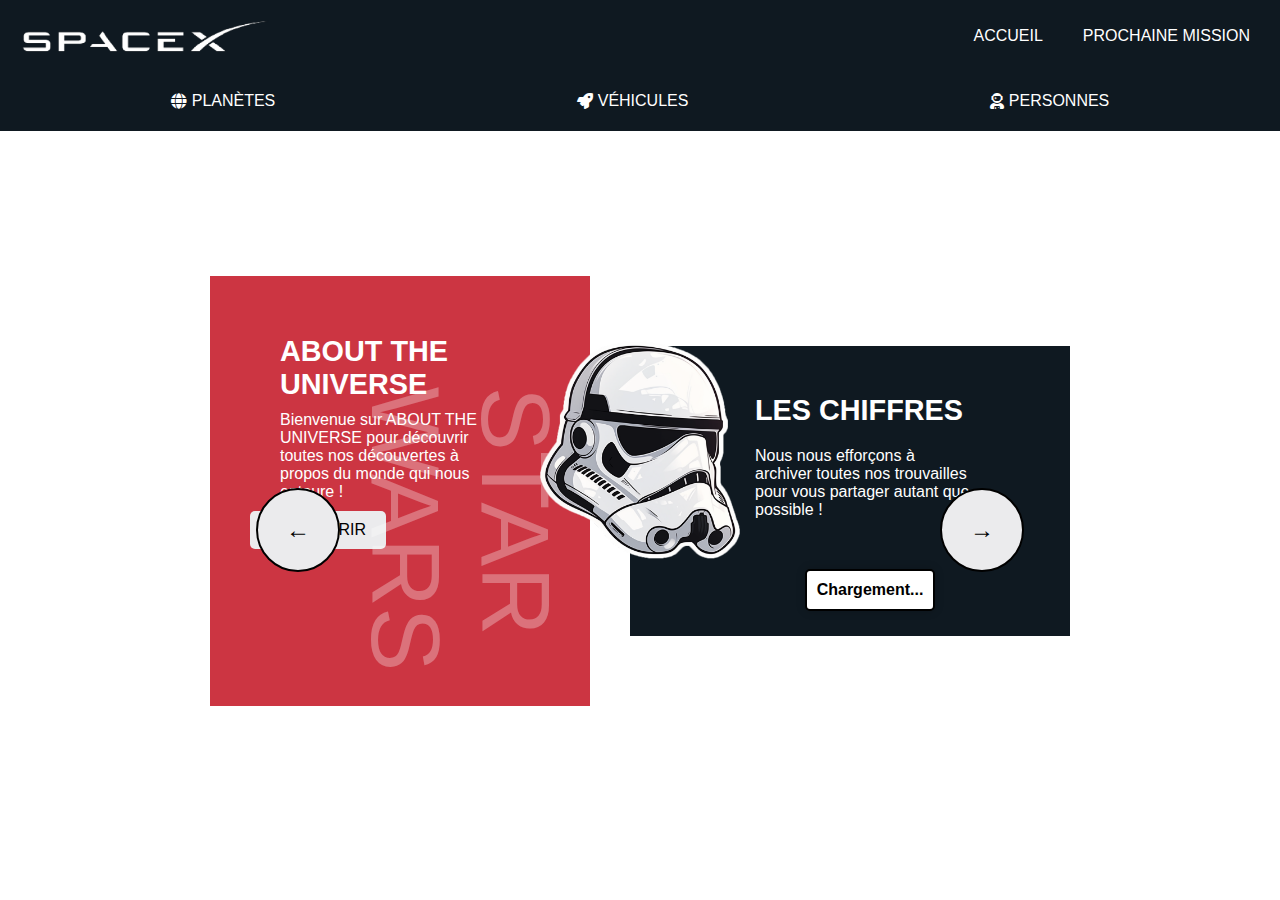
<file: index.html>
<!DOCTYPE html>
<html lang="fr">
  <head>
    <meta charset="UTF-8" />
    <title>Star Wars API</title>
    <link
      rel="stylesheet"
      href="https://cdnjs.cloudflare.com/ajax/libs/font-awesome/5.15.4/css/all.min.css"
    />
    <link rel="stylesheet" href="style.css" />
  </head>

  <body>
    <nav class="navbar">
      <a href="index.html">
        <img src="public/logotype.png" alt="Logo" class="navbar-logo" />
      </a>
      <div class="navbar-links">
        <a href="#" class="nav-link">ACCUEIL</a>
        <a href="#" class="nav-link">PROCHAINE MISSION</a>
      </div>
    </nav>
    <div class="icon-bar">
      <div class="icon-item">
        <a href="planets.html">
          <i class="fas fa-globe"></i>
          <span>PLANÈTES</span>
        </a>
      </div>
      <div class="icon-item">
        <a href="/vehicules">
          <i class="fas fa-rocket"></i>
          <span>VÉHICULES</span>
        </a>
      </div>
      <div class="icon-item">
        <a href="/personnes">
          <i class="fas fa-user-astronaut"></i>
          <span>PERSONNES</span>
        </a>
      </div>
    </div>
    <div class="background">
      <div class="red-square">
        <h1 class="about-title">ABOUT THE UNIVERSE</h1>
        <p class="about-subtext">
          Bienvenue sur ABOUT THE UNIVERSE pour découvrir toutes nos découvertes
          à propos du monde qui nous entoure !
        </p>
        <button class="discover-btn">DÉCOUVRIR</button>
        <p class="star-wars-text">STAR WARS</p>
      </div>
      <div class="black-square">
        <h2 class="data-title">LES CHIFFRES</h2>
        <p class="data-subtext">
          Nous nous efforçons à archiver toutes nos trouvailles pour vous
          partager autant que possible !
        </p>
        <div class="data-display" id="data-display">Chargement...</div>
      </div>
      <img src="public/casque.png" alt="Casque Star Wars" class="helmet" />
      <div class="arrow left-arrow" onclick="changeContent(-1)">←</div>
      <div class="arrow right-arrow" onclick="changeContent(1)">→</div>
    </div>
    <script src="script.js"></script>
  </body>
</html>
</file>
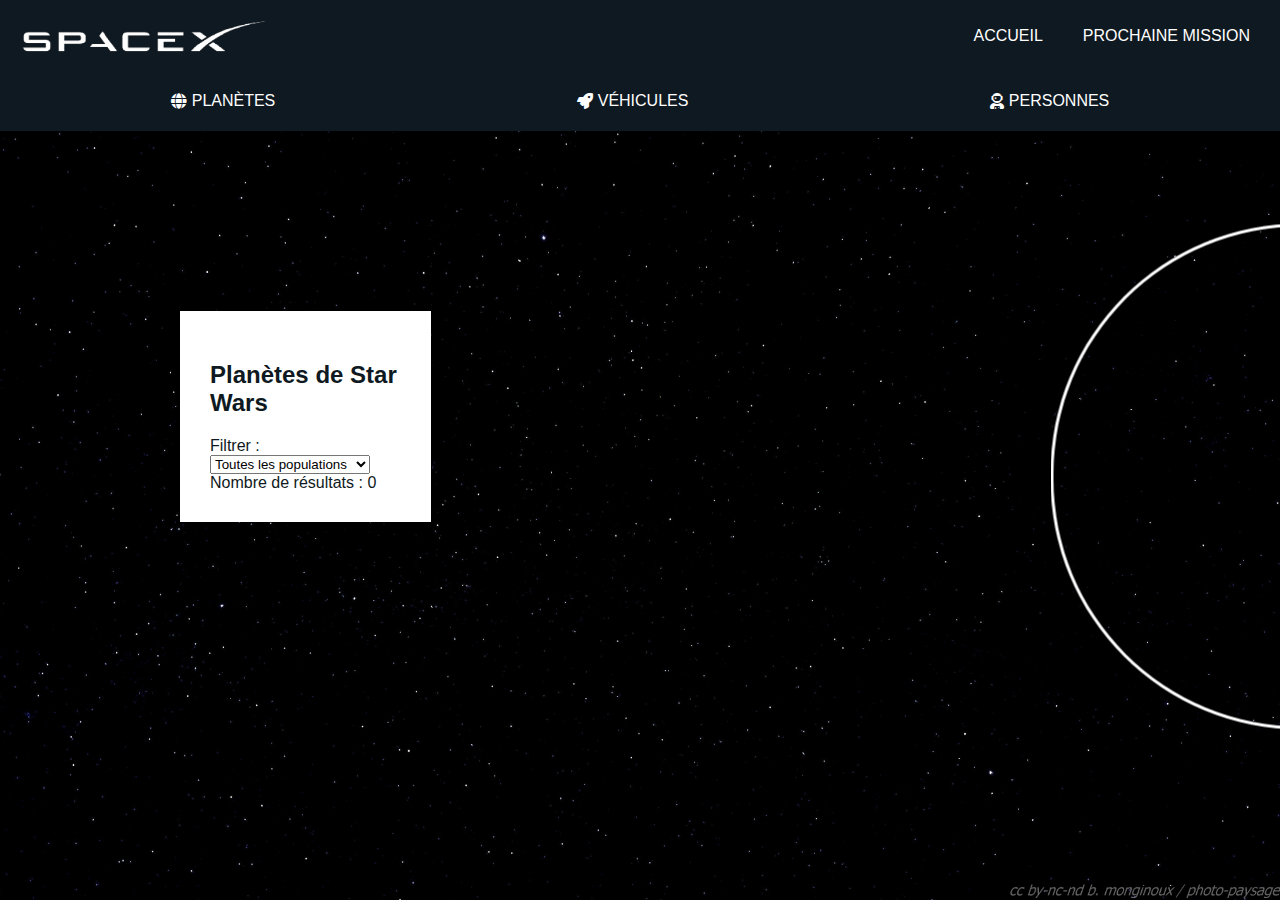
<file: planets.html>
<!DOCTYPE html>
<html lang="fr">
  <head>
    <meta charset="UTF-8" />
    <title>Planètes Star Wars</title>
    <link
      rel="stylesheet"
      href="https://cdnjs.cloudflare.com/ajax/libs/font-awesome/5.15.4/css/all.min.css"
    />
    <link rel="stylesheet" href="style.css" />
  </head>
  <body class="planete-page">
    <nav class="navbar">
      <a href="index.html">
        <img src="public/logotype.png" alt="Logo" class="navbar-logo" />
      </a>
      <div class="navbar-links">
        <a href="index.html" class="nav-link">ACCUEIL</a>
        <a href="#" class="nav-link">PROCHAINE MISSION</a>
      </div>
    </nav>
    <div class="icon-bar">
      <div class="icon-item">
        <a href="planets.html">
          <i class="fas fa-globe"></i>
          <span>PLANÈTES</span>
        </a>
      </div>
      <div class="icon-item">
        <a href="/vehicules">
          <i class="fas fa-rocket"></i>
          <span>VÉHICULES</span>
        </a>
      </div>
      <div class="icon-item">
        <a href="/personnes">
          <i class="fas fa-user-astronaut"></i>
          <span>PERSONNES</span>
        </a>
      </div>
    </div>
    <div class="main-content">
      <div class="planet-list-container">
        <h2>Planètes de Star Wars</h2>
        <div class="filter-container">
          <label for="population-filter">Filtrer :</label>
          <select id="population-filter">
            <option value="0">Toutes les populations</option>
            <option value="1">0 à 100.000</option>
            <option value="2">100.000 à 100.000.000</option>
            <option value="3">Plus de 100.000.000</option>
          </select>
        </div>
        <ul
          id="planet-list"
          class="planet-list"
          style="max-height: 400px; overflow-y: auto"
        ></ul>
        <div id="filter-result-count" class="filter-result">
          Nombre de résultats : 0
        </div>
      </div>
      <div class="planet-info">
        <div class="info-item">
          <i class="fas fa-users"></i>
          <span id="population-info">Population :</span>
        </div>
        <div class="info-item">
          <i class="fas fa-ruler"></i>
          <span id="diameter-info">Diamètre :</span>
        </div>
        <div class="info-item">
          <i class="fas fa-meteor"></i>
          <span id="gravity-info">Gravité :</span>
        </div>
        <div class="info-item">
          <i class="fas fa-cloud"></i>
          <span id="climate-info">Climat :</span>
        </div>
        <div class="info-item">
          <i class="fas fa-mountain"></i>
          <span id="terrain-info">Terrain :</span>
        </div>
      </div>

      <div class="selected-planet-display">
        <h1 id="selected-planet-name" class="planet-name"></h1>
        <div id="half-sphere" class="half-sphere"></div>
      </div>
    </div>
    <script src="planets.js"></script>
  </body>
</html>
</file>
<file: style.css>
body,
html {
  margin: 0;
  padding: 0;
  height: 100%;
  font-family: "Arial", sans-serif;
}

.navbar {
  display: flex;
  justify-content: space-between;
  align-items: center;
  background-color: #0f1921;
  color: white;
  padding: 10px 20px;
}

.navbar-logo {
  width: 250px;
  height: auto;
}

.navbar-links {
  display: flex;
}

.nav-link {
  color: white;
  text-decoration: none;
  margin-left: 20px;
  padding: 5px 10px;
  border-radius: 5px;
  transition: background-color 0.3s;
}
.nav-link:hover {
  background-color: #cc3542;
}

.background {
  display: flex;
  justify-content: center;
  align-items: center;
  height: 80%;
}

.icon-bar {
  display: flex;
  justify-content: space-around;
  background-color: #0f1921;
  padding: 20px;
}

.icon-item {
  text-align: center;
  color: white;
  transition: transform 0.3s ease;
}
.icon-item a,
.icon-item button {
  color: inherit;
  text-decoration: none;
  background: none;
  border: none;
  padding: 0;
  cursor: pointer;
  display: inline-flex;
  align-items: center;
  justify-content: center;
  width: 100%;
}
.icon-item a:hover,
.icon-item button:hover {
  transform: scale(1.1);
}
.icon-item i {
  margin-right: 5px;
}

.red-square {
  background-color: #cc3542;
  padding: 40px;
  margin-right: 20px;
  width: 300px;
  height: 350px;
}

.black-square {
  background-color: #0f1921;
  width: 400px;
  height: 250px;
  margin-left: 20px;
  display: flex;
  flex-direction: column;
  justify-content: center;
  align-items: center;
  text-align: center;
  padding: 20px;
}

.star-wars-text {
  color: white;
  font-size: 6em;
  transform: rotate(90deg);
  margin-top: -150px;
  margin-left: 200px;
  display: flex;
  justify-content: center;
  align-items: center;
  z-index: -1;
  opacity: 0.3;
  width: 20px;
}

.about-title,
.about-subtext,
.data-title,
.data-subtext {
  color: white;
  font-size: 1.8em;
  margin-bottom: 10px;
  width: 220px;
  text-align: start;
  margin-left: 30px;
}
.about-title.about-subtext, .about-title.data-subtext,
.about-subtext.about-subtext,
.about-subtext.data-subtext,
.data-title.about-subtext,
.data-title.data-subtext,
.data-subtext.about-subtext,
.data-subtext.data-subtext {
  font-size: 1em;
  margin-top: 10px;
}

.discover-btn {
  background-color: #ebebed;
  color: #000;
  border: none;
  padding: 10px 20px;
  font-size: 1em;
  cursor: pointer;
  margin-bottom: 20px;
  border-radius: 5px;
  transition: background-color 0.3s, color 0.3s, transform 0.3s;
}
.discover-btn:hover {
  background-color: #000;
  color: white;
}

.helmet {
  position: absolute;
  width: 200px;
  top: 50%;
  left: 50%;
  transform: translate(-50%, -50%);
}

.data-display {
  font-size: 1em;
  font-weight: bold;
  margin-top: 40px;
  margin-left: 40px;
  padding: 10px;
  border: 2px solid black;
  border-radius: 5px;
  background-color: white;
  box-shadow: 0px 0px 10px rgba(0, 0, 0, 0.2);
  transition: all 0.3s ease;
}
.data-display:hover {
  box-shadow: 0px 0px 15px rgba(0, 0, 0, 0.3);
  transform: scale(1.05);
}

@keyframes pulsate {
  0% {
    transform: translateY(-50%) scale(1);
  }
  50% {
    transform: translateY(-50%) scale(1.1);
  }
  100% {
    transform: translateY(-50%) scale(1);
  }
}
.arrow,
.left-arrow,
.right-arrow {
  cursor: pointer;
  font-size: 1.5em;
  color: #000;
  width: 80px;
  height: 80px;
  line-height: 40px;
  text-align: center;
  background-color: #ebebed;
  border-radius: 50%;
  position: fixed;
  top: 50%;
  transform: translateY(-50%);
  display: flex;
  justify-content: center;
  align-items: center;
  margin-top: 80px;
  border: 2px solid #000;
  animation: pulsate 2s infinite ease-in-out;
}
.arrow.left-arrow,
.left-arrow.left-arrow,
.right-arrow.left-arrow {
  left: 20%;
}
.arrow.right-arrow,
.left-arrow.right-arrow,
.right-arrow.right-arrow {
  right: 20%;
}

.planete-page {
  background-color: rgb(0, 0, 0);
  background: url("public/etoile.jpg");
  background-size: cover;
  background-position: center;
}

.main-content {
  display: flex;
  justify-content: space-between;
  align-items: flex-start;
  padding: 180px;
}

.planet-list-container {
  width: 60%;
  background-color: white;
  color: #0f1921;
  padding: 30px;
  margin-right: 20px;
  max-height: 400px;
  overflow-y: auto;
}

.planet-list {
  margin: 0;
  padding: 0;
  list-style-type: none;
}

.planet-list li {
  cursor: pointer;
  margin: 10px 0;
}

.planet-list li:hover {
  text-decoration: underline;
}

.selected-planet-display {
  width: 80%;
  text-align: right;
  position: relative;
}

.planet-name {
  color: #cc3542;
  margin-right: 50px;
}

.half-sphere {
  width: 500px;
  height: 250px;
  border: solid 3px white;
  border-bottom: none;
  border-radius: 250px 250px 0 0;
  position: fixed;
  right: -150px;
  top: 350px;
  overflow: hidden;
  transform: rotate(-90deg);
}

.highlight-point {
  position: absolute;
  width: 50px;
  height: 50px;
  background-color: white;
  border-radius: 50%;
  box-shadow: 0 0 30px 10px red;
  z-index: 1;
}

.planet-info {
  display: flex;
  flex-direction: column;
  align-items: flex-start;
  padding: 20px;
  margin-bottom: 30px;
  width: 80%;
  margin-left: 100px;
}

.info-item {
  display: flex;
  align-items: center;
  margin-bottom: 15px;
}

.info-item i {
  margin-right: 15px;
  font-size: 2em;
}

.info-item span {
  font-size: 1em;
}

/*# sourceMappingURL=style.css.map */
</file>
